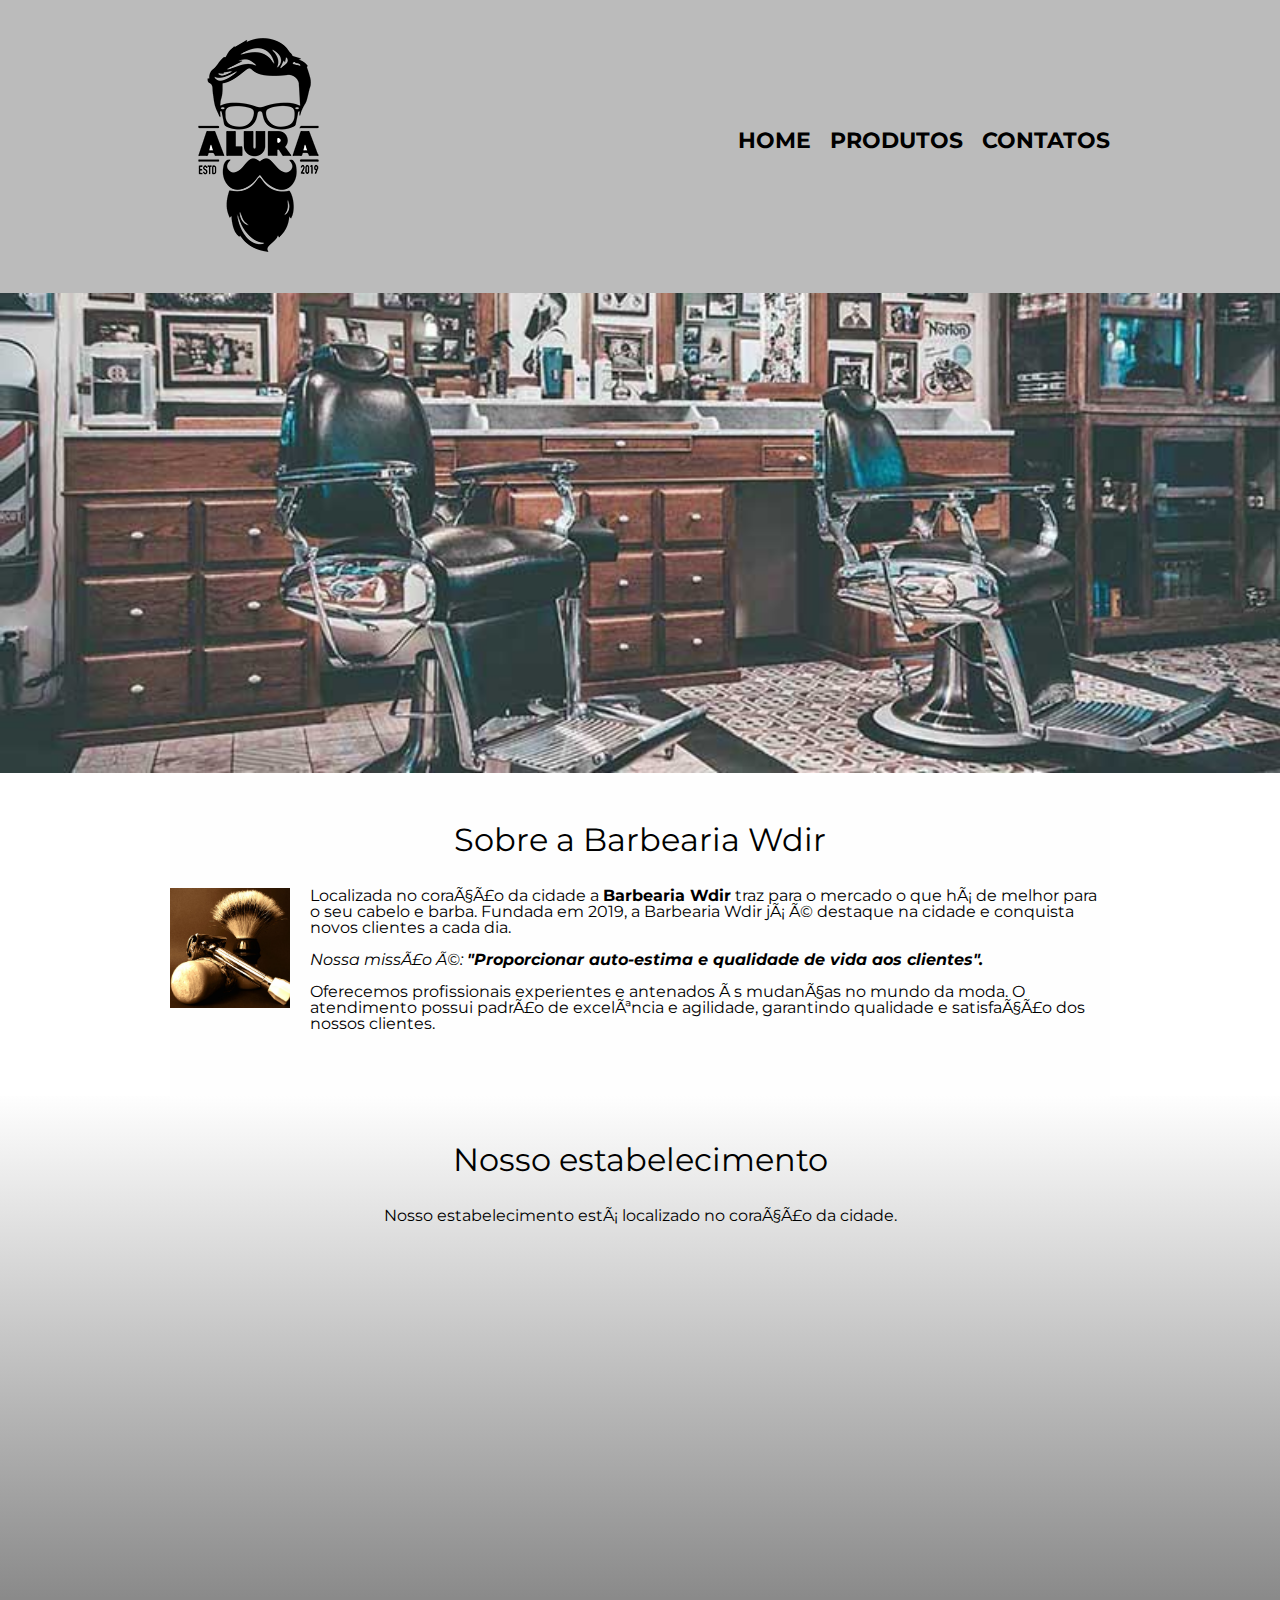
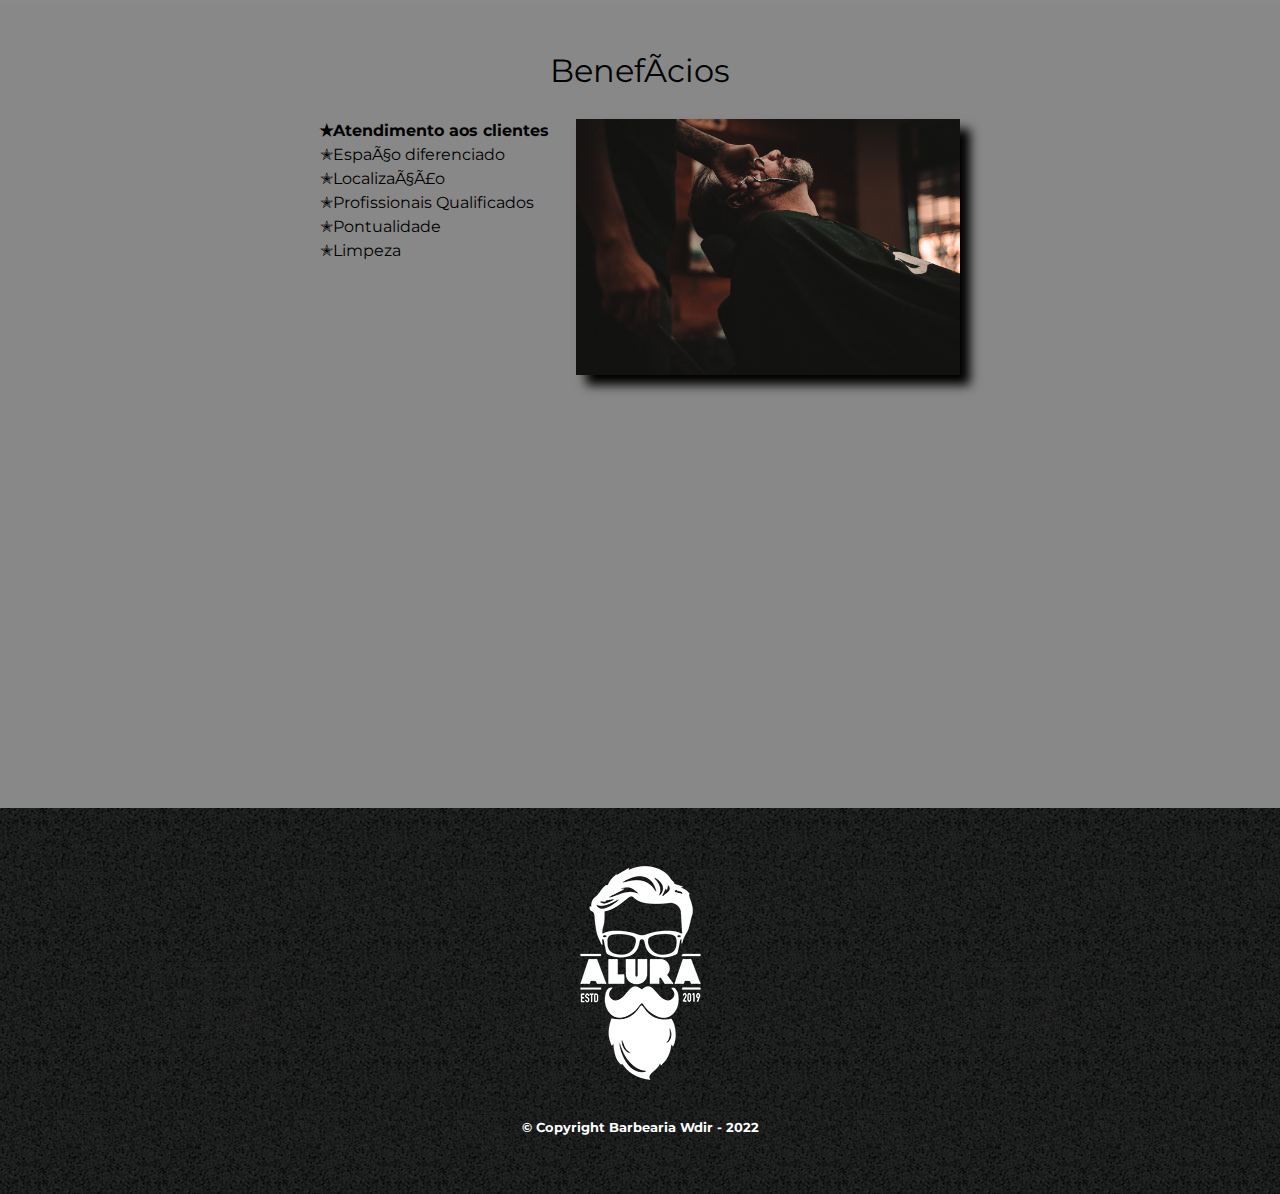
<file: index.html>
<!DOCTYPE html>
<html lang="pt-br">
    <head>
        <meta charset="pt-br">
        <meta name="viewport" content="width=device-width">
        <title>Barbearia Wdir</title>

        <link rel="stylesheet" href="reset.css">
        <link rel="stylesheet" href="style.css">
        <link href="https://fonts.googleapis.com/css2?family=Montserrat&display=swap" rel="stylesheet">

    </head>

    <body>
        <header>
            <div class="caixa">
                <h1><img src="logo.png"></h1>

                <nav>
                    <ul>
                        <li><a href="index.html">Home</a></li>
                        <li><a href="produtos.html">Produtos</a></li>
                        <li><a href="contato.html">Contatos</a></li>
                    </ul>
                </nav>
            </div>
        </header>

        <img class="banner" src="banner.jpg">
        <main>
            <section class="principal">
                <h2 class="titulo-principal">Sobre a Barbearia Wdir</h2>

                <img class="utensilios" src="utensilios.jpg" alt="Utensilios de um barbeiro.">

                <p>Localizada no coração da cidade a <strong>Barbearia Wdir</strong> traz para o mercado o que há de melhor para o seu cabelo e barba. Fundada
                em 2019, a Barbearia Wdir já é destaque na cidade e conquista novos clientes a cada dia.</p>

                <p id="missão"><em>Nossa missão é: <strong>"Proporcionar auto-estima e qualidade de vida aos clientes".</strong></em></p> 

                <p>Oferecemos profissionais experientes e antenados às mudanças no mundo da moda. O atendimento possui padrão de excelência e 
                agilidade, garantindo qualidade e satisfação dos nossos clientes.</p>
            </section>
            
            <section class="mapa">
                <h3 class="titulo-principal">Nosso estabelecimento</h3>
                <p>Nosso estabelecimento está localizado no coração da cidade.</p>

                <div class="mapa-conteudo">
                    <iframe src="https://www.google.com/maps/embed?pb=!1m18!1m12!1m3!1d3656.4498404769965!2d-46.63452595000785!3d-23.588194784594307!2m3!1f0!2f0!3f0!3m2!1i1024!2i768!4f13.1!3m3!1m2!1s0x94ce5a2b2ed7f3a1%3A0xab35da2f5ca62674!2sCaelum%20-%20Escola%20de%20Tecnologia!5e0!3m2!1spt-BR!2sbr!4v1645493706861!5m2!1spt-BR!2sbr" width="100%" height="300" style="border:0;" allowfullscreen="" loading="lazy"></iframe>
                </div>

            </section>

            <section class="beneficios">
                <h3 class="titulo-principal">Benefícios</h3>

                <div class="conteudo-beneficios">
                    <ul class="lista-beneficios">
                        <li class="itens">Atendimento aos clientes</li>
                        <li class="itens">Espaço diferenciado</li>
                        <li class="itens">Localização</li>
                        <li class="itens">Profissionais Qualificados</li>
                        <li class="itens">Pontualidade</li>
                        <li class="itens">Limpeza</li>

                    </ul><img src="beneficios.jpg" class="imagem-beneficios">
                </div>
                
                <div class="video">
                    <iframe width="100%" height="315" src="https://www.youtube.com/embed/wcVVXUV0YUY" title="YouTube video player" frameborder="0" allow="accelerometer; autoplay; clipboard-write; encrypted-media; gyroscope; picture-in-picture" allowfullscreen>

                    </iframe>
                
                </div>


            </section>
        </main>
        <footer>
            <img src="logo-branco.png">
            <p class="copyright">&copy; Copyright Barbearia Wdir - 2022
        </footer>

    </body>
</html>
</file>
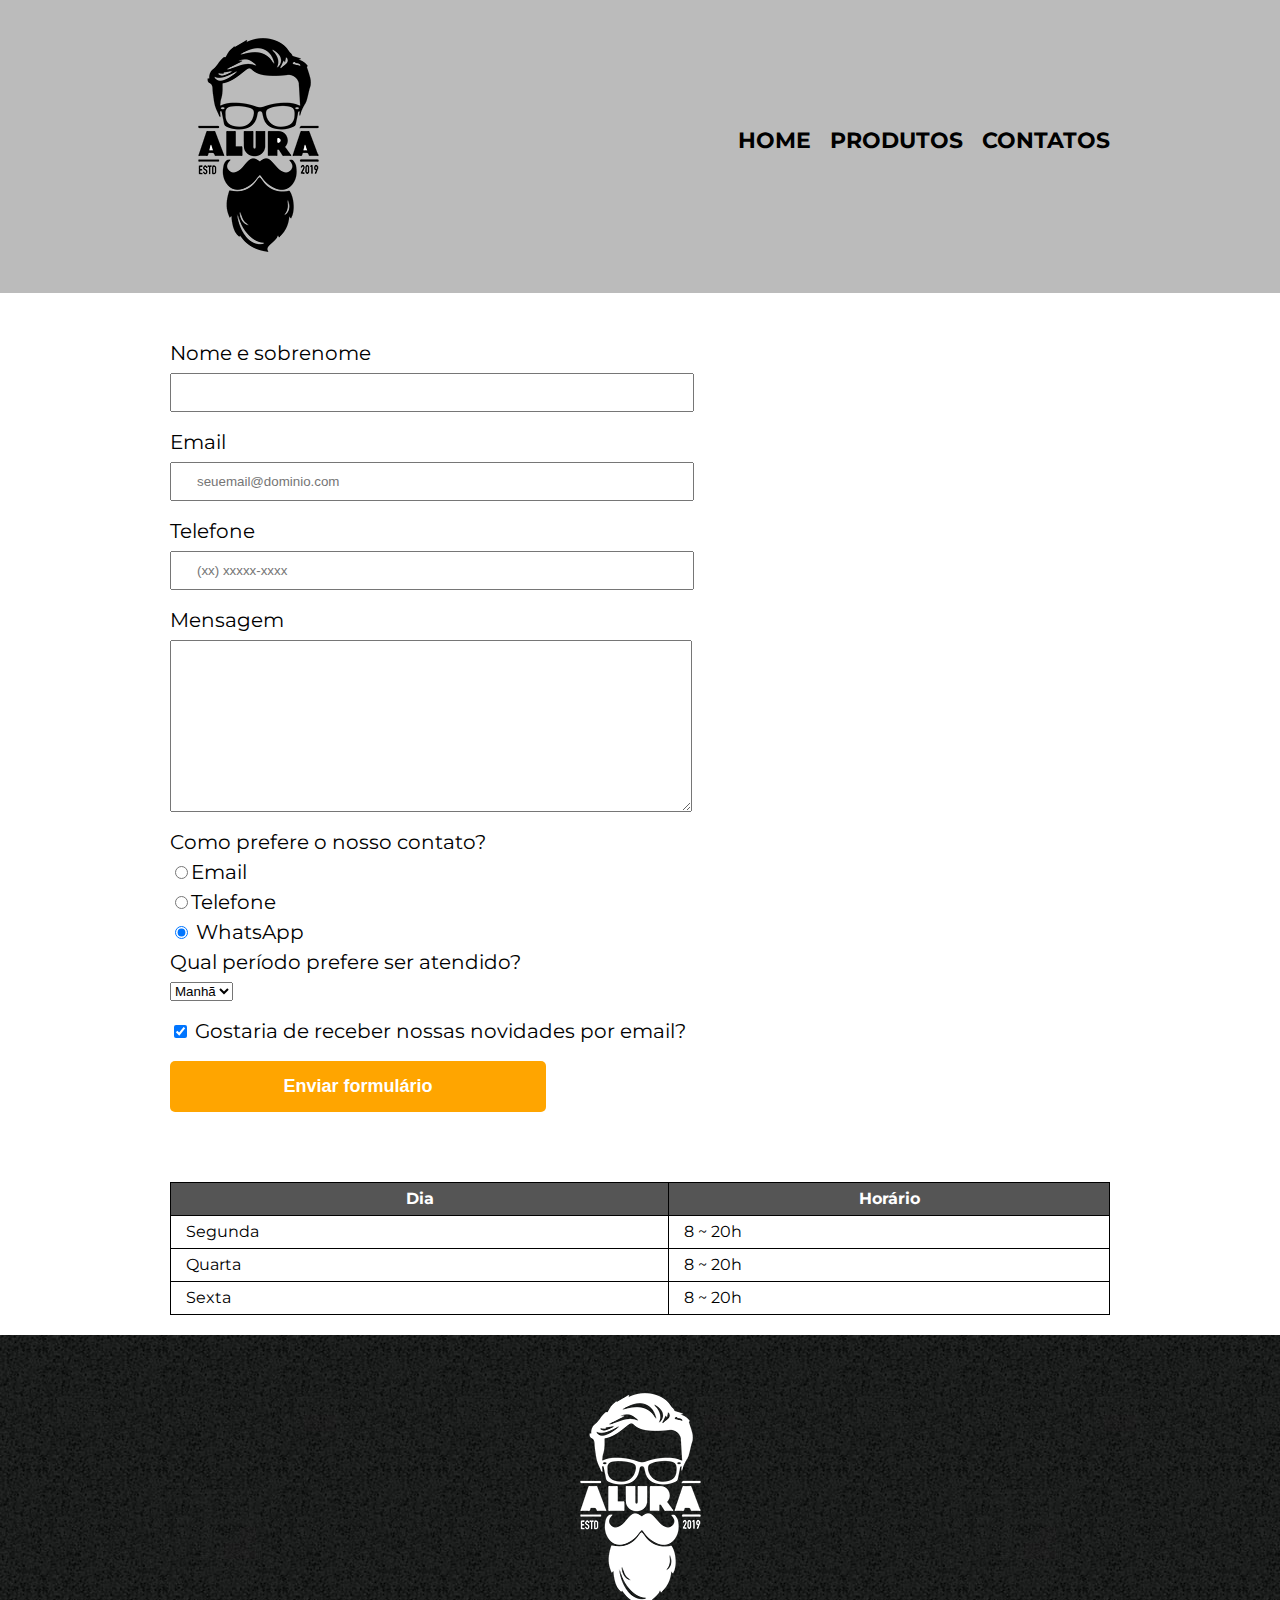
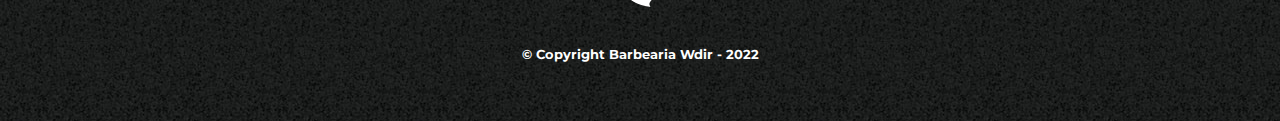
<file: contato.html>
<!DOCTYPE html>
<html>
    <head>
        <meta charset="UTF-8">
        <title>Contato - Barbearia Wdir</title>

        <link rel="stylesheet" href="reset.css">
        <link rel="stylesheet" href="style.css">
        <link href="https://fonts.googleapis.com/css2?family=Montserrat&display=swap" rel="stylesheet">




    </head>
    <body>
        <header>
            <div class="caixa">
                <h1><img src="logo.png" alt="Logo da Barbearia Wdir"></h1>

                <nav>
                    <ul>
                        <li><a href="index.html">Home</a></li>
                        <li><a href="produtos.html">Produtos</a></li>
                        <li><a href="contato.html">Contatos</a></li>
                    </ul>
                </nav>
            </div>
        </header>
        
        <main>
            <form>
                <label for="nomesobrenome">Nome e sobrenome</label>
                <input type="text" id="nomesobrenome" class="input-padrao" required>

                <label for="email">Email</label>
                <input type="email" id="email" class="input-padrao" required placeholder="seuemail@dominio.com">

                <label for="telefone">Telefone</label>
                <input type="tel" id="telefone"class="input-padrao" required placeholder="(xx) xxxxx-xxxx">
                
                <label for="mensagem">Mensagem</label>
                <textarea cols="50" rows="10" id="mensagem"class="input-padrao" required>
                </textarea>

                <fieldset>
                    <legend>Como prefere o nosso contato?</legend>
                    <label for="radio-email"><input type="radio" name="contato" value="email" id="radio-email">Email</label>
                    
                    <label for="radio-telefone"><input type="radio" name="contato" value="telefone" id="radio-telefone">Telefone</label>
                    
                    <label for="radio-whatsapp"><input type="radio" name="contato" value="whatsapp" id="radio-whatsapp" checked> WhatsApp</label>
                </fieldset>

                <fieldset>
                    <legend>Qual período prefere ser atendido?</legend>
                    <select>
                        <option>Manhã</option>
                        <option>Tarde</option>
                        <option>Noite</option>
                    </select>
                </fieldset>

                <label class="checkbox"><input type="checkbox" checked> Gostaria de receber nossas novidades por email?</label>
                <input type="submit" value="Enviar formulário" class="enviar">
            </form>

            <table>
                <thead>
                    <tr>
                        <th>Dia</th>
                        <th>Horário</th>
                    </tr>
                </thead>
                <tbody>
                    <tr>
                        <td>Segunda</td>
                        <td>8 ~ 20h</td>
                    </tr>
                    <tr>
                        <td>Quarta</td>
                        <td>8 ~ 20h</td>
                    </tr>
                    <tr>
                        <td>Sexta</td>
                        <td>8 ~ 20h</td>
                    </tr>
                </tbody>
            </table>
        </main>
        
        <footer>
            <img src="logo-branco.png" alt="Logo da Barbearia Wdir">
            <p class="copyright">&copy; Copyright Barbearia Wdir - 2022

        </footer>
    </body>
</html>
</file>
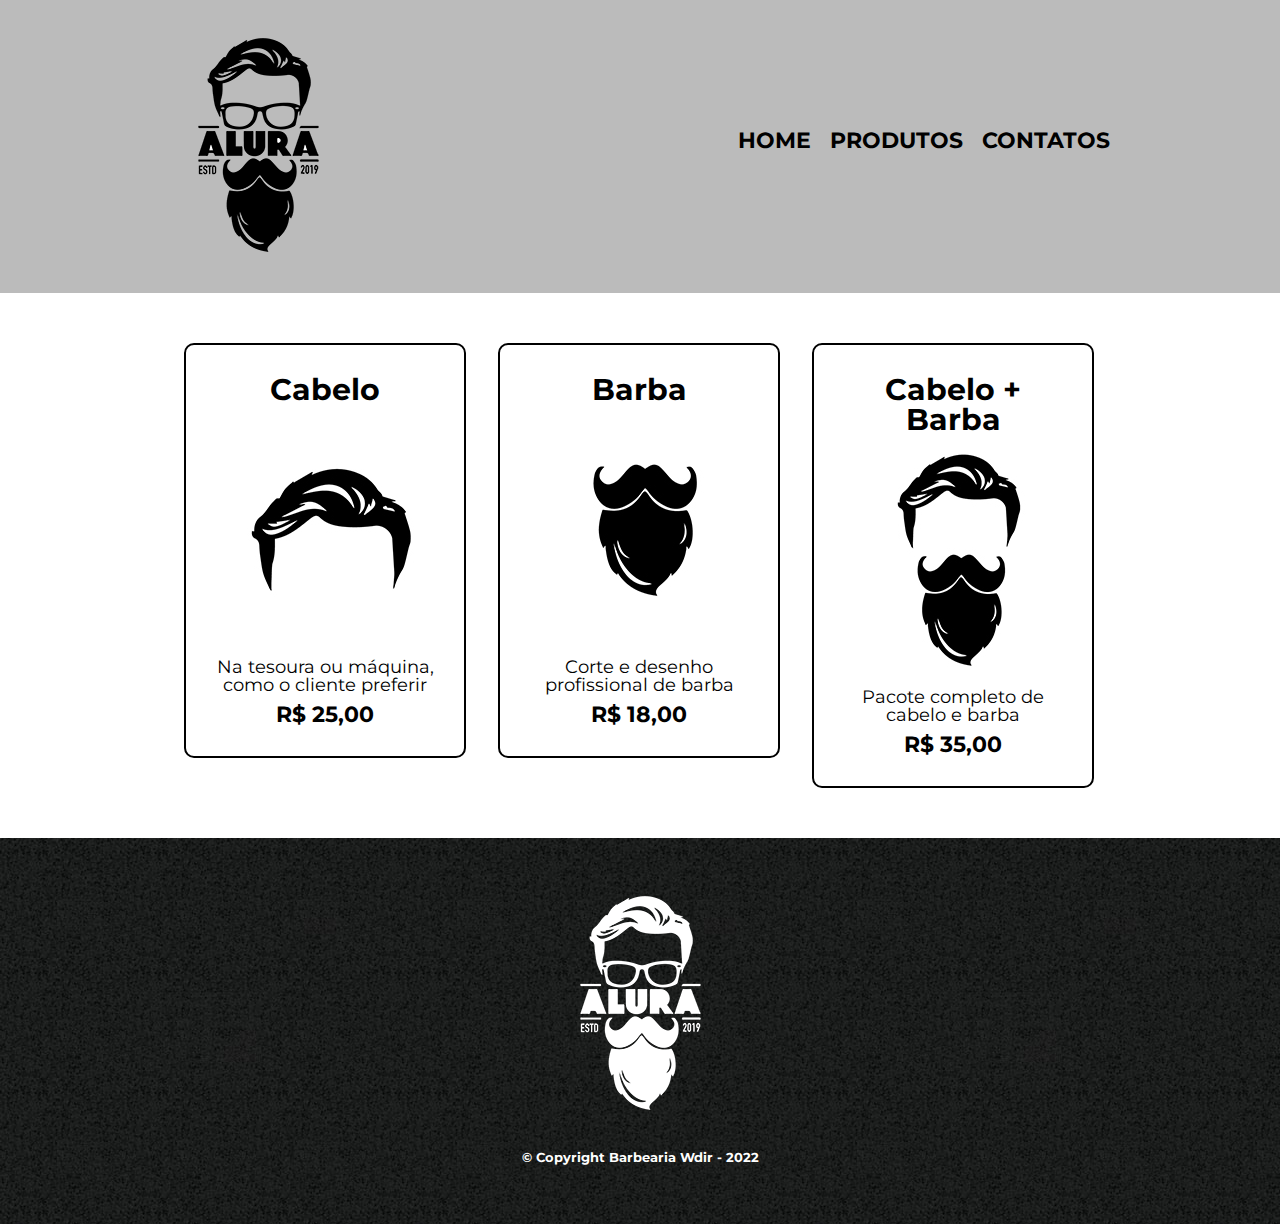
<file: produtos.html>
<!DOCTYPE html>
<html>
    <head>
        <meta charset="UTF-8">
        <title>Produtos - Barbearia Wdir</title>

        <link rel="stylesheet" href="reset.css">
        <link rel="stylesheet" href="style.css">
        <link href="https://fonts.googleapis.com/css2?family=Montserrat&display=swap" rel="stylesheet">




    </head>
    <body>
        <header>
            <div class="caixa">
                <h1><img src="logo.png"></h1>

                <nav>
                    <ul>
                        <li><a href="index.html">Home</a></li>
                        <li><a href="produtos.html">Produtos</a></li>
                        <li><a href="contato.html">Contatos</a></li>
                    </ul>
                </nav>
            </div>
        </header>

        <main>
            <ul class="produtos">
                <li>
                    <h2>Cabelo</h2>
                    <img src="cabelo.jpg"> 
                    <p class="produto-descrição">Na tesoura ou máquina, como o cliente preferir</p>
                    <p class="produto-preço">R$ 25,00</p>
                </li>
                <li>
                    <h2>Barba</h2>
                    <img src="barba.jpg">
                    <p class="produto-descrição">Corte e desenho profissional de barba</p>
                    <p class="produto-preço">R$ 18,00</p>
                </li>
                <li>
                    <h2>Cabelo + Barba</h2>
                    <img src="cabelo+barba.jpg">
                    <p class="produto-descrição">Pacote completo de cabelo e barba</p>
                    <p class="produto-preço">R$ 35,00</p>
                </li>
            </ul>
        </main>

        <footer>
            <img src="logo-branco.png">
            <p class="copyright">&copy; Copyright Barbearia Wdir - 2022

        </footer>
    </body>
</html>
</file>
<file: style.css>
/*utilizando fonte externa em todo o site*/
body {
    font-family: 'Montserrat', sans-serif;
}


header {
    background: #BBBBBB;
    padding: 20px 0;
}

.caixa {
    position: relative;
    width: 940px;
    margin: 0 auto;
}

nav {
    position: absolute;
    top: 110px;
    right: 0;
}

nav li {
    display: inline;
    margin: 0 0 0 15px;
}

nav a {
    text-transform: uppercase;
    font-weight: bold;
    color: #000000;
    font-size: 22px;
    text-decoration: none;
}

nav a:hover {
    color: #c78c19;
    text-decoration: underline;
}

.produtos {
    width: 940px;
    margin: 0 auto;
    padding: 50px 0;
}

.produtos li {
    display: inline-block;
    text-align: center;
    width: 30%;
    vertical-align: top;
    margin: 0 1.5%;
    padding: 30px 20px;
    box-sizing: border-box;
    border: 2px solid #000000;
    border-radius: 10px;
    
}

.produtos li:hover {
    border-color: #C78C19;
}

.produtos li:hover h2 {
    font-size: 34px;
}

.produtos li:active {
    border-color: #088C19;
}
.produtos h2 {
    font-size: 30px;
    font-weight: bold;
}

.produto-descrição {
    font-size: 18px;
}

.produto-preço {
    font-size: 22px;
    font-weight: bold;
    margin-top: 10px;
}

footer {
    text-align: center;
    background: url("bg.jpg");
    padding: 40px 0;  
    
}

.copyright {
    color: #FFFFFF;
    font-size: 13px;
    margin: 20px;
    font-weight: bold;
}


main form {
    width: 940px;
    margin: 0 auto;
    padding: 50px;
}
    
main table {
    min-width: 940px;
    margin: 20px auto;
    
}

form {
    margin: 40px 0;
}

form label, form legend {
    display: block;
    font-size: 20px;
    margin: 0 0 10px;
}

.input-padrao {
    display: block;
    margin: 0 0 20px;
    padding: 10px 25px;
    width: 50%;
}

.checkbox {
    margin: 20px 0;
}

.enviar{
    width: 40%;
    padding: 15px 0;
    background-color: orange;
    color: white;
    font-weight: bold;
    font-size: 18px;
    border: none;
    border-radius: 5px;
    transition: 1s all;
    cursor: pointer;
}

.enviar:hover{
    background: red;
    transform: scale(1.2);
}

table {
    margin: 20px 0 40px;
}

thead {
    background: #555555;
    color: white;
    font-weight: bold;
}

td, th {
    border: 1px solid #000000;
    padding: 8px 15px;
}
/*css da pagina inicial*/
.banner {
    width: 100%;
}

.titulo-principal {
    text-align: center;
    font-size: 2em;
    margin: 0 0 1em;
    clear: left;
}

.principal {
    padding: 3em 0;
    background: #FEFEFE;
    width: 940px;
    margin: 0 auto;
}

.principal p {
    margin: 0 0 1em;
}

.principal strong {
    font-weight: bold;
}

.principal em {
    font-style: italic;
}

.utensilios {
    width: 120px;
    float: left;
    margin: 0 20px 20px 0;
}

.mapa {
    padding: 3em 0;
    background: linear-gradient(#FEFEFE, #888888);
}

.mapa-conteudo{
    width: 940px;
    margin: 0 auto;
}

.mapa p {
    margin: 0 0 2em;
    text-align: center;
}


.beneficios {
    padding: 3em 0;
    background: #888888;

}

.conteudo-beneficios {
    width: 640px;
    margin: 0 auto;
}

.lista-beneficios {
    width: 40%;
    display: inline-block;
    vertical-align: top;
}

.itens {
    line-height: 1.5;
}

.itens:first-child {
    font-weight: bold;
}

.itens:before {
    content: "✭"
}
.imagem-beneficios {
    width: 60%;
    opacity: 1;
    transition: 400ms;
    box-shadow: 10px 10px 10px #000000;
} 

.imagem-beneficios:hover {
    opacity: 0.3;
}


.video {
    width: 560px;
    margin: 2em auto;
}

@media screen and (max-width: 480px) {
    .caixa, .principal, .mapa-conteudo, .conteudo-beneficios, .video {
        width: auto;
    }

    h1 {
        text-align: center;
    }

    nav {
        position: static;
    }

    .lista-beneficios, .imagem-beneficios {
        width: 100%;
    }
}
</file>
